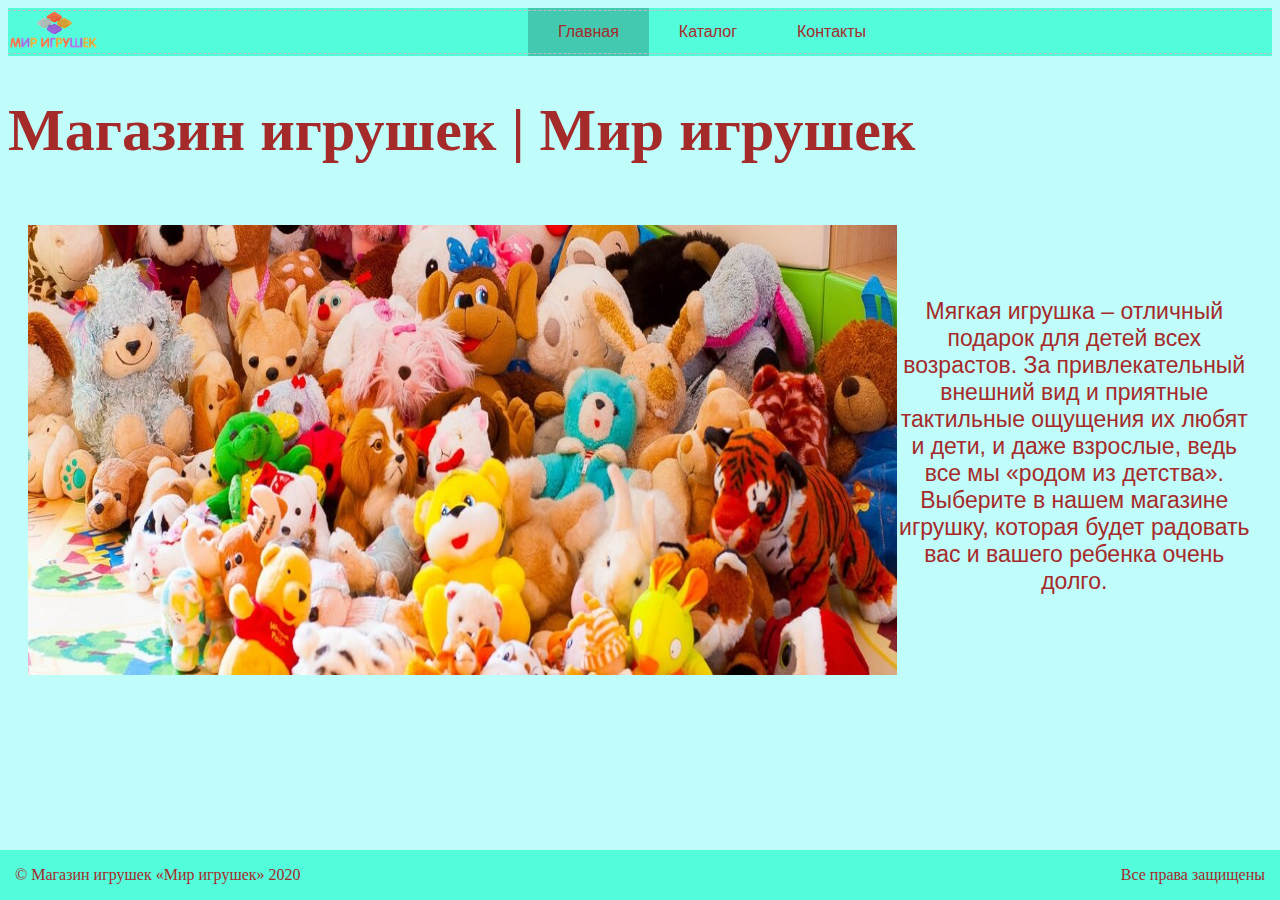
<file: index.html>
<!DOCTYPE html>
<html lang="ru">
<head>
	<meta charset="utf-8">
	<meta name="description" content="Магазин мягких игрушек">
	<link rel="shortcut icon" href="img/иконка.ico" type="image/x-icon">
	<title>Магазин игрушек | Мир игрушек</title>
	<link rel="stylesheet" type="text/css" href="css/style.css">
</head>
<body>
	<header>
		<nav class="top-menu">
			<a href="index.html" style="float:left; margin-top:2px; margin-right:50px;"><img src="img/лого5.jpg" width="90" height="40" alt="логотип"></a>
			<ul class="menu-main">
				<li>
					<a href="index.html" class="current">Главная</a>
				</li>	
				<li>
					<a href="catalog.html">Каталог</a>
				</li>
				<li>
					<a href="contacts.html">Контакты</a>
				</li>
			</ul>
		</nav>
	</header>

	<main>

		<div class="home-h"><h1>Магазин игрушек | Мир игрушек</h1></div>
		<div class="container">
		<div class="home">
			<div class="home-img"><img src="img/игрушки.jpg" width="100%" height="450" alt="Игрушки"></div>
			<div class="home-p"><p>Мягкая игрушка – отличный подарок для детей всех возрастов. За привлекательный внешний вид и приятные тактильные ощущения их любят и дети, и даже взрослые, ведь все мы «родом из детства». Выберите в нашем магазине игрушку, которая будет радовать вас и вашего ребенка очень долго.</p></div>
		</div>
		</div>
	</main>
	<br><br>
	<footer>
		<div class="footer"> 
		<div class="footer1"><p>&copy; Магазин игрушек &laquo;Мир игрушек&raquo; 2020</p></div>
		<div class="footer2"><p>Все права защищены</p></div>
		</div>
	</footer>
</body>
</html>
</file>
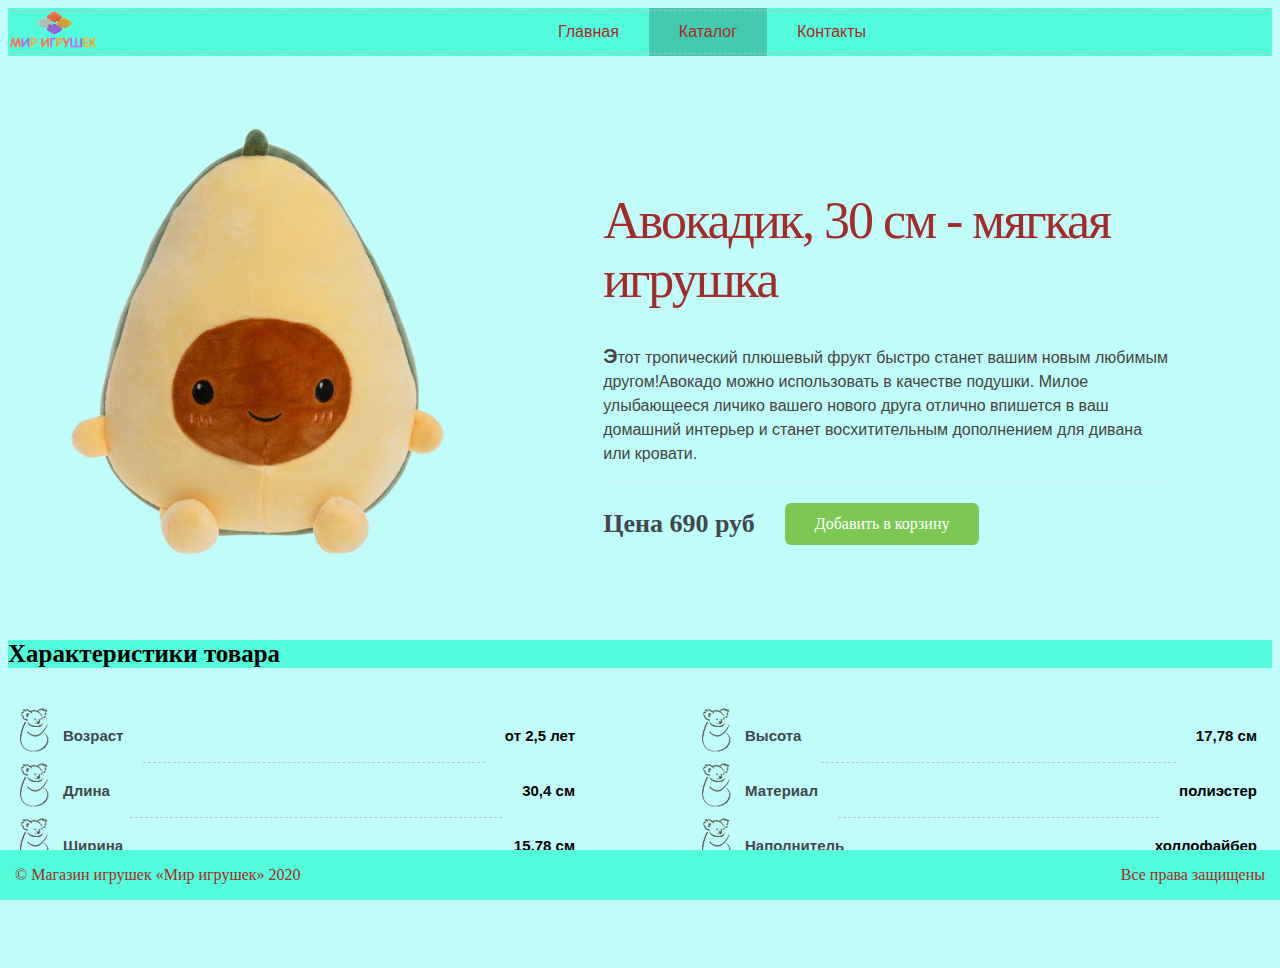
<file: avocado.html>
<!DOCTYPE html>
<html lang="ru">
<head>
	<meta charset="utf-8">
	<meta name="description" content="Магазин мягких игрушек">
	<link rel="shortcut icon" href="img/иконка.ico" type="image/x-icon">
	<title>Магазин игрушек | Мир игрушек</title>
	<link rel="stylesheet" type="text/css" href="css/style.css">
</head>

<body class="specification">
	<header>
		<nav class="top-menu">
			<a href="index.html" style="float:left; margin-top:2px; margin-right:50px;"><img src="img/лого5.jpg" width="90" height="40" alt="логотип"></a>
			<ul class="menu-main">
				<li>
					<a href="index.html">Главная</a>
				</li>	
				<li>
					<a href="catalog.html" class="current">Каталог</a>
				</li>
				<li>
					<a href="contacts.html">Контакты</a>
				</li>
			</ul>
		</nav>
	</header>

	<main>
		<div class="right">
			<a href="img/авокадо.jpg" class="ulightbox"><img src="img/авокадо.png" width="500" height="500" alt="авокадо"></a>
		
 			<div class="right-column">
				<div class="product-description">
					<h1>Авокадик, 30 см - мягкая игрушка</h1>
					<p>Этот тропический плюшевый фрукт быстро станет вашим новым любимым другом!Авокадо можно использовать в качестве подушки. Милое улыбающееся личико вашего нового друга отлично впишется в ваш домашний интерьер и станет восхитительным дополнением для дивана или кровати.</p>
				</div>
				<div class="product-price"><span>Цена 690 руб</span>
					<a class="cart-btn" href="#">Добавить в корзину</a>
				</div>
			</div>
		</div>

		<div>
			<h2>Характеристики товара</h2>
			<div class="features">
			<ul class="products">
				<li>
					<div class="label">Возраст</div>
					<div class="line"></div>
					<div class=" value">от 2,5 лет</div>
				</li>
				<li>
					<div class="label">Длина</div>
					<div class="line"></div>
					<div class=" value">30,4 см</div>
				</li>
				<li>
					<div class="label">Ширина</div>
					<div class="line"></div>
					<div class=" value">15,78 см</div>
				</li>
				<li>
					<div class="label">Высота</div>    
					<div class="line"></div>
					<div class=" value">17,78 см</div>
				</li>
				<li>
					<div class="label">Материал</div>
					<div class="line"></div>
					<div class=" value">полиэстер</div>
				</li>
				<li>
					<div class="label">Наполнитель</div>
					<div class="line"></div>
					<div class=" value">холлофайбер</div>
				</li>
			</ul>
			</div>
		</div><br><br><br><br>
	</main>
	
	<footer>
		<div class="footer"> 
		<div class="footer1"><p>&copy; Магазин игрушек &laquo;Мир игрушек&raquo; 2020</p></div>
		<div class="footer2"><p>Все права защищены</p></div>
		</div>
	</footer>
</html>
</file>
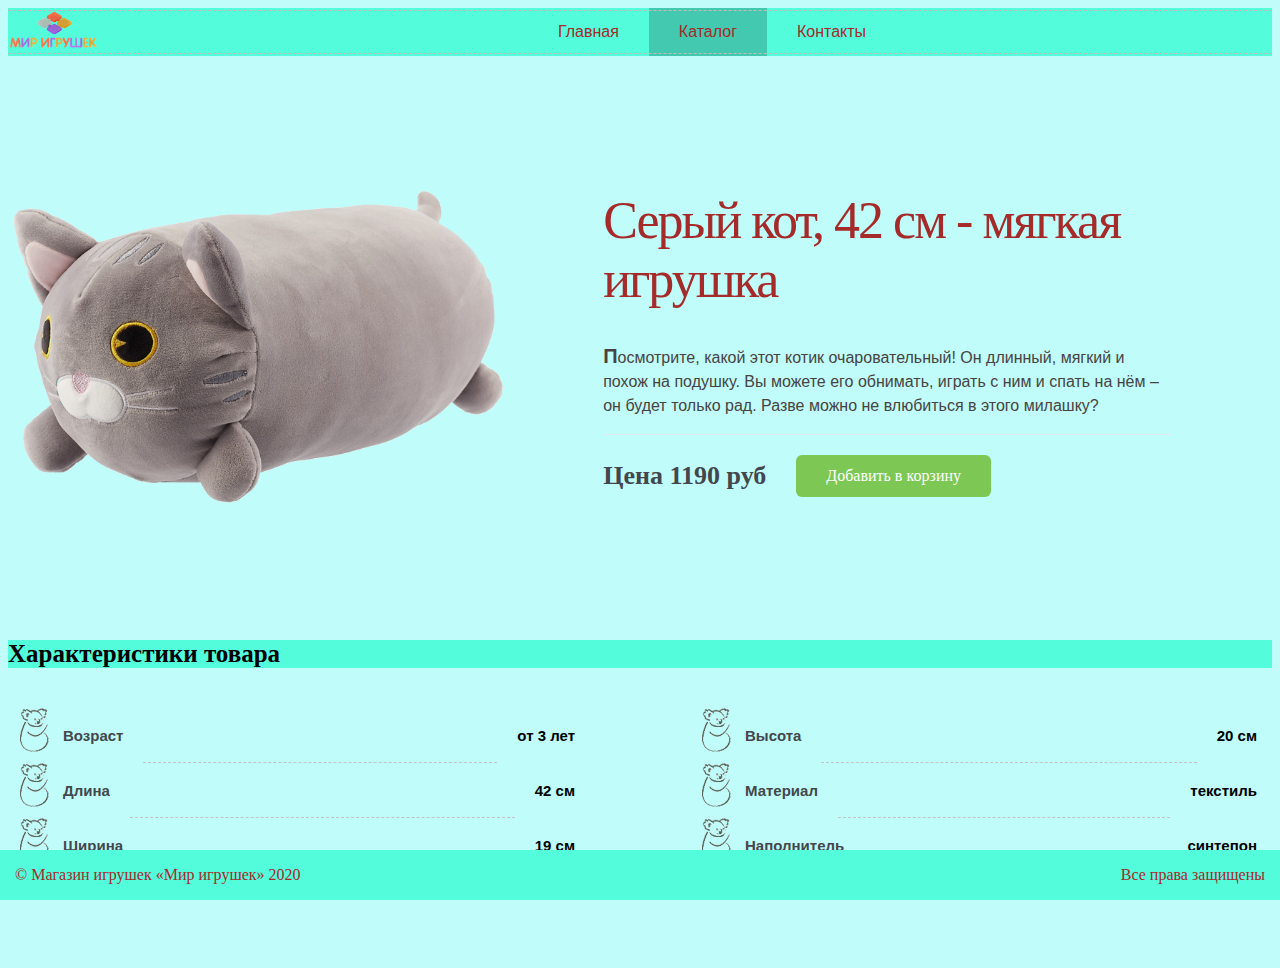
<file: cat.html>
<!DOCTYPE html>
<html lang="ru">
<head>
	<meta charset="utf-8">
	<meta name="description" content="Магазин мягких игрушек">
	<link rel="shortcut icon" href="img/иконка.ico" type="image/x-icon">
	<title>Магазин игрушек | Мир игрушек</title>
	<link rel="stylesheet" type="text/css" href="css/style.css">
</head>

<body class="specification">
	<header>
		<nav class="top-menu">
			<a href="index.html" style="float:left; margin-top:2px; margin-right:50px;"><img src="img/лого5.jpg" width="90" height="40" alt="логотип"></a>
			<ul class="menu-main">
				<li>
					<a href="index.html">Главная</a>
				</li>	
				<li>
					<a href="catalog.html" class="current">Каталог</a>
				</li>
				<li>
					<a href="contacts.html">Контакты</a>
				</li>
			</ul>
		</nav>
	</header>

	<main>
		<div class="right">
			<a href="img/котик.jpg" class="ulightbox"><img src="img/котик.png" width="500" height="500" alt="Котик"></a>
		
 			<div class="right-column">
				<div class="product-description">
					<h1>Серый кот, 42 см - мягкая игрушка</h1>
					<p>Посмотрите, какой этот котик очаровательный! Он длинный, мягкий и похож на подушку. Вы можете его обнимать, играть с ним и спать на нём – он будет только рад. Разве можно не влюбиться в этого милашку?</p>
				</div>
				<div class="product-price"><span>Цена 1190 руб</span>
					<a class="cart-btn" href="#">Добавить в корзину</a>
				</div>
			</div>
		</div>

		<div>
			<h2>Характеристики товара</h2>
			<div class="features">
			<ul class="products">
				<li>
					<div class="label">Возраст</div>
					<div class="line"></div>
					<div class=" value">от 3 лет</div>
				</li>
				<li>
					<div class="label">Длина</div>
					<div class="line"></div>
					<div class=" value">42 см</div>
				</li>
				<li>
					<div class="label">Ширина</div>
					<div class="line"></div>
					<div class=" value">19 см</div>
				</li>
				<li>
					<div class="label">Высота</div>
					<div class="line"></div>
					<div class=" value">20 см</div>
				</li>
				<li>
					<div class="label">Материал</div>
					<div class="line"></div>
					<div class=" value">текстиль</div>
				</li>
				<li>
					<div class="label">Наполнитель</div>
					<div class="line"></div>
					<div class=" value">синтепон</div>
				</li>
			</ul>
			</div>
		</div><br><br><br><br>
	</main>
	
	<footer>
		<div class="footer"> 
		<div class="footer1"><p>&copy; Магазин игрушек &laquo;Мир игрушек&raquo; 2020</p></div>
		<div class="footer2"><p>Все права защищены</p></div>
		</div>
	</footer>
</html>
</file>
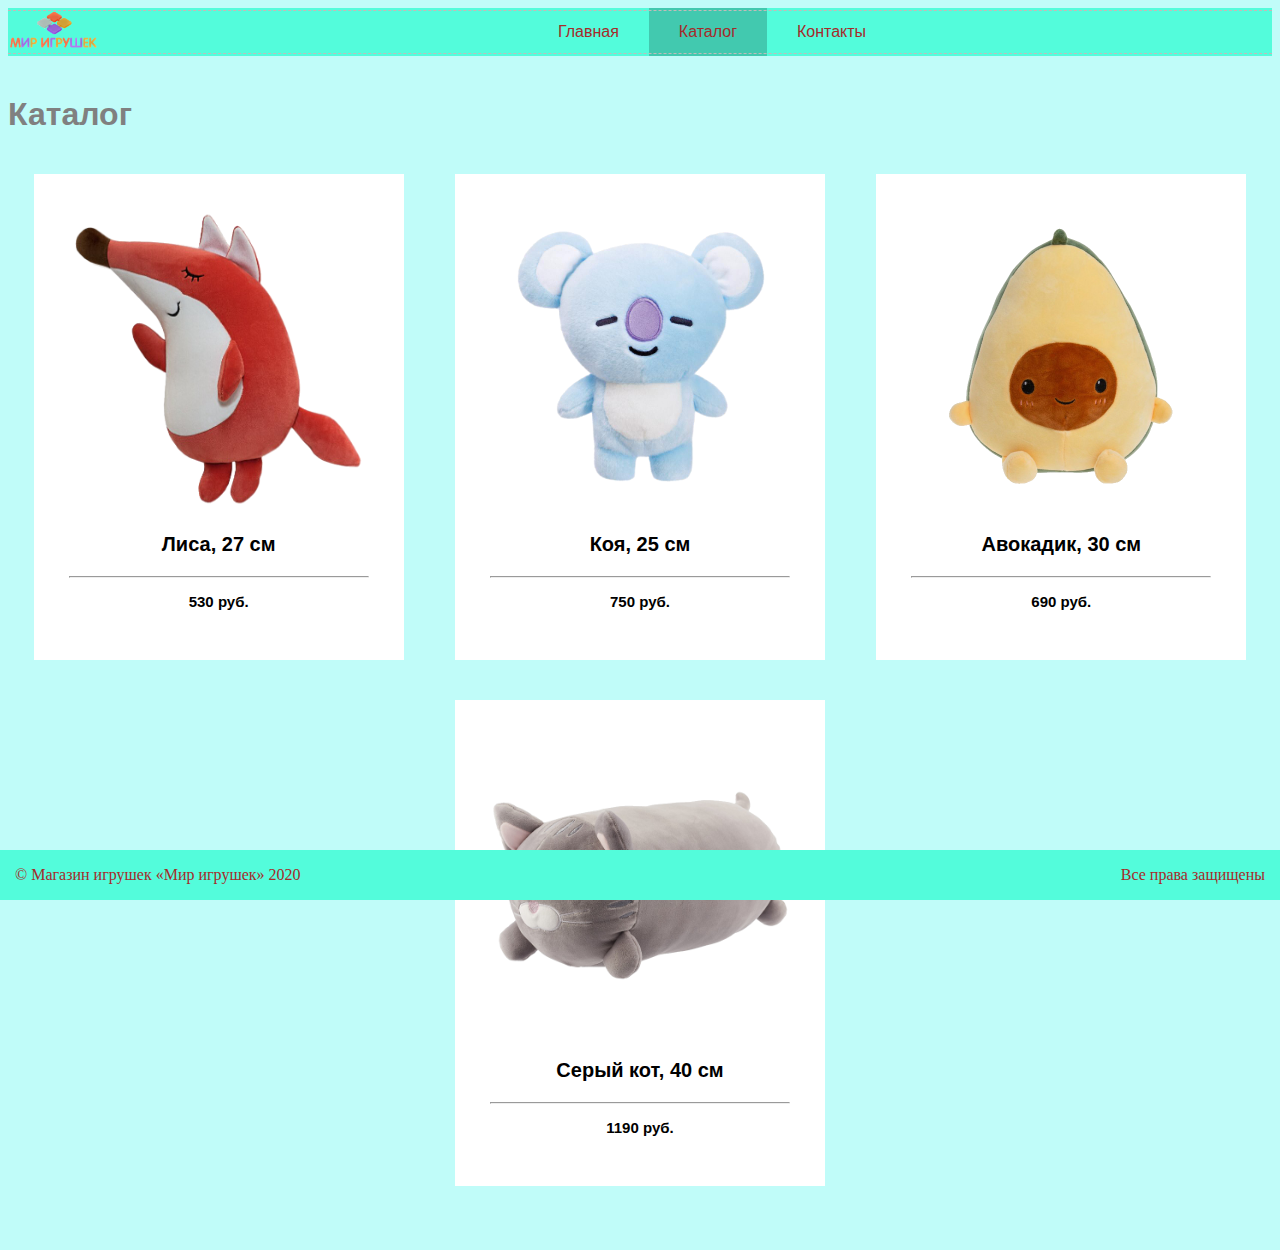
<file: catalog.html>
<!DOCTYPE html>
<html lang="ru">
<head>
	<meta charset="utf-8">
	<meta name="description" content="Магазин мягких игрушек">
	<link rel="shortcut icon" href="img/иконка.ico" type="image/x-icon">
	<title>Магазин игрушек | Мир игрушек</title>
	<link rel="stylesheet" type="text/css" href="css/style.css">
</head>
<body>
	<header>
		<nav class="top-menu">
			<a href="index.html" style="float:left; margin-top:2px; margin-right:50px;"><img src="img/лого5.jpg" width="90" height="40" alt="логотип"></a>
			<ul class="menu-main">
				<li>
					<a href="index.html">Главная</a>
				</li>	
				<li>
					<a href="catalog.html" class="current">Каталог</a>
				</li>
				<li>
					<a href="contacts.html">Контакты</a>
				</li>
			</ul>
		</nav>
	</header>
	<main>
		<div class="catalog">
			<div class="section">
				<h1>Каталог</h1>
			</div>
			<div class="section boxes">

				<div class="box">
					<a href="fox.html" class="button">
						<img src="img/лиса.png" width="300" height="300" alt="Лиса"></a>
						<div class="figcaption">
							<p class="one">Лиса, 27 см</p><hr>
							<p class="two">530 руб.</p>
							
						</div>
							
				</div>

				<div class="box">
					<a href="koya.html" class="button">
						<img src="img/коя.png" width="300" height="300" alt="Коя"></a>
						<div class="figcaption">
							<p class="one">Коя, 25 см</p><hr>
							<p class="two">750 руб.</p>
						</div>
							
				</div>

				<div class="box">
					<a href="avocado.html" class="button"> 
						<img src="img/авокадо.png" width="300" height="300" alt="Авокадо"></a>
						<div class="figcaption">
							<p class="one">Авокадик, 30 см</p><hr>
							<p class="two">690 руб.</p>
						</div>
						
					
				</div>

				<div class="box">
					<a href="cat.html" class="button">
						<img src="img/котик.png" width="300" height="300" alt="Котик"></a>
						<div class="figcaption">
							<p class="one">Серый кот, 40 см</p><hr>
							<p class="two">1190 руб.</p>
						</div>
						
				</div>
			</div>
		</div>
	</main>
	<br><br>
	<footer>
		<div class="footer"> 
		<div class="footer1"><p>&copy; Магазин игрушек &laquo;Мир игрушек&raquo; 2020</p></div>
		<div class="footer2"><p>Все права защищены</p></div>
		</div>
	</footer>
</body>
</html>
</file>
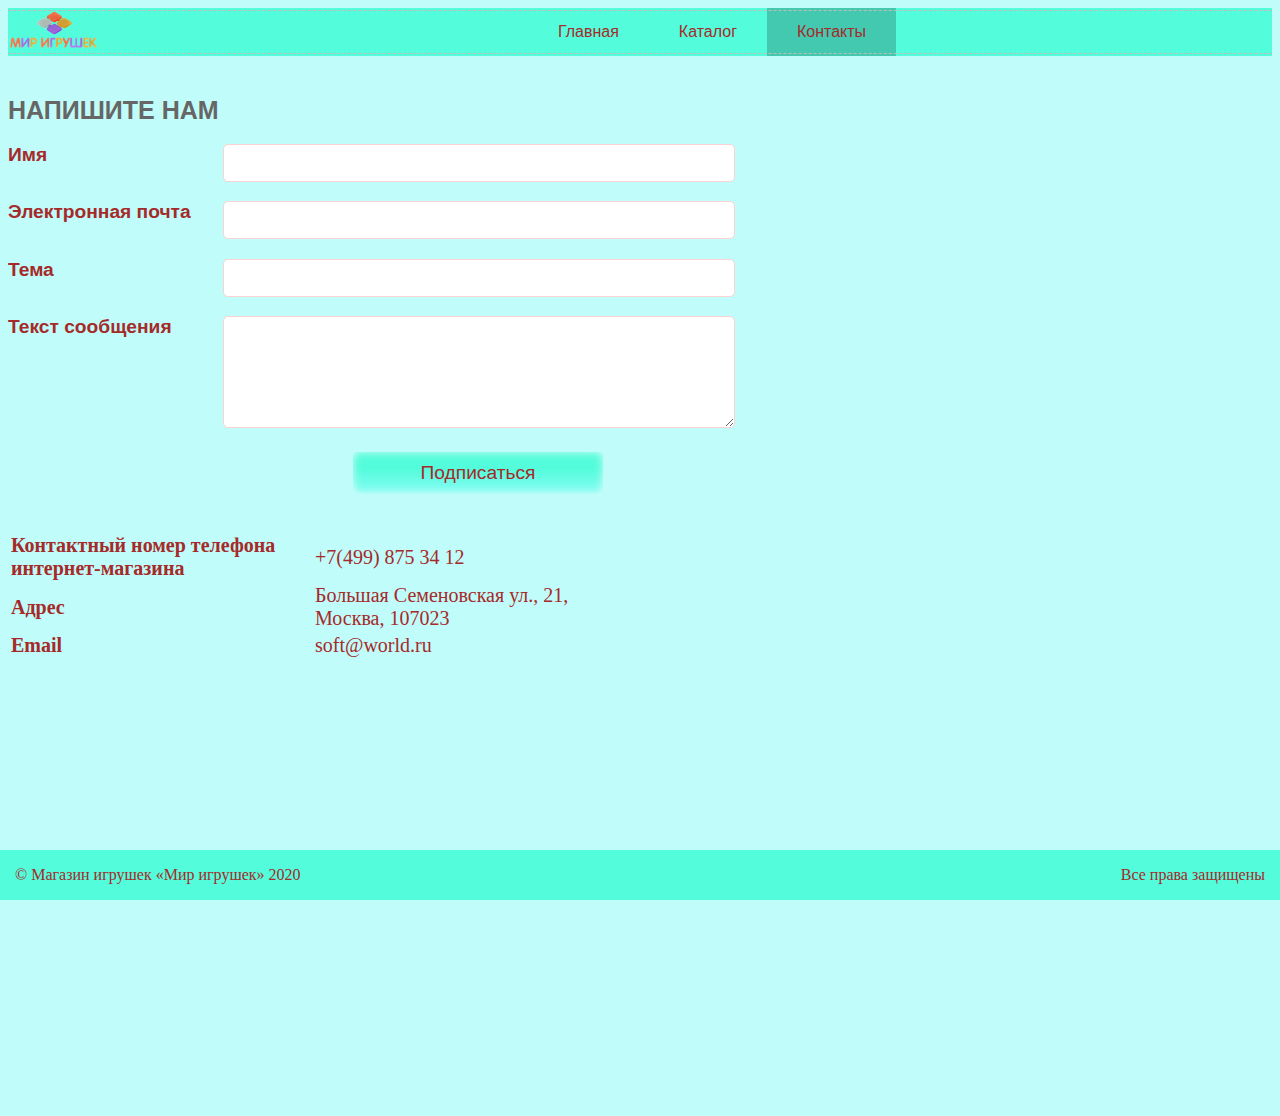
<file: contacts.html>
<!DOCTYPE html>
<html lang="ru">
<head>
	<meta charset="utf-8">
	<meta name="description" content="Магазин мягких игрушек">
	<link rel="shortcut icon" href="img/иконка.ico" type="image/x-icon">
	<title>Магазин игрушек | Мир игрушек</title>
	<link rel="stylesheet" type="text/css" href="css/style.css">
</head>
<body>
	<header>
		<nav class="top-menu">
			<a href="index.html" style="float:left; margin-top:2px; margin-right:50px;"><img src="img/лого5.jpg" width="90" height="40" alt="логотип"></a>
			<ul class="menu-main">
				<li>
					<a href="index.html">Главная</a>
				</li>	
				<li>
					<a href="catalog.html">Каталог</a>
				</li>
				<li>
					<a href="contacts.html" class="current">Контакты</a>
				</li>
			</ul>
		</nav>
	</header>
	<main class="contacts">
		<h1>Напишите нам</h1>
		<form class="subform"  method="post" action="contacts.html">
			<p>
				<label for="name" class="label">Имя</label>
				<input type="text" name="name" id="name">
			</p>
			<p>
				<label for="email" class="label">Электронная почта</label>
				<input type="email" name="email" id="email">
			</p>
			<p>
				<label for="refer" class="label">Тема</label>
				<input type="text" name="refer" id="refer">
			</p>
			<p>
				<label for="comments" class="label">Текст сообщения</label>
				<textarea name="comments" cols="35" rows="4" id="comments"></textarea>
			</p>
			<p>
				<input type="submit" value="Подписаться">
			</p> 
		</form>
		<br>
		<table>
			<tr>
				<td class="td">Контактный номер телефона интернет-магазина</td><td>+7(499) 875 34 12</td>
			</tr>
			<tr>
				<td class="td">Адрес</td><td>Большая Семеновская ул., 21, Москва, 107023</td>
			</tr>
			<tr>
				<td class="td">Email</td><td>soft@world.ru</td>
			</tr>
		</table>
		<br>
		<iframe src="https://www.google.com/maps/embed?pb=!1m18!1m12!1m3!1d2243.614245920207!2d37.704698215804676!3d55.782571297163265!2m3!1f0!2f0!3f0!3m2!1i1024!2i768!4f13.1!3m3!1m2!1s0x46b5357208fc0ee9%3A0x2e2d0583d7bdaea3!2z0JzRj9Cz0LrQuNC1INC40LPRgNGD0YjQutC4!5e0!3m2!1sru!2sru!4v1607635526306!5m2!1sru!2sru"  allowfullscreen="" aria-hidden="false" tabindex="0"></iframe>
	</main>
	<br><br>
	<footer>
		<div class="footer"> 
		<div class="footer1"><p>&copy; Магазин игрушек &laquo;Мир игрушек&raquo; 2020</p></div>
		<div class="footer2"><p>Все права защищены</p></div>
		</div>
	</footer>
</body>
</html>
</file>
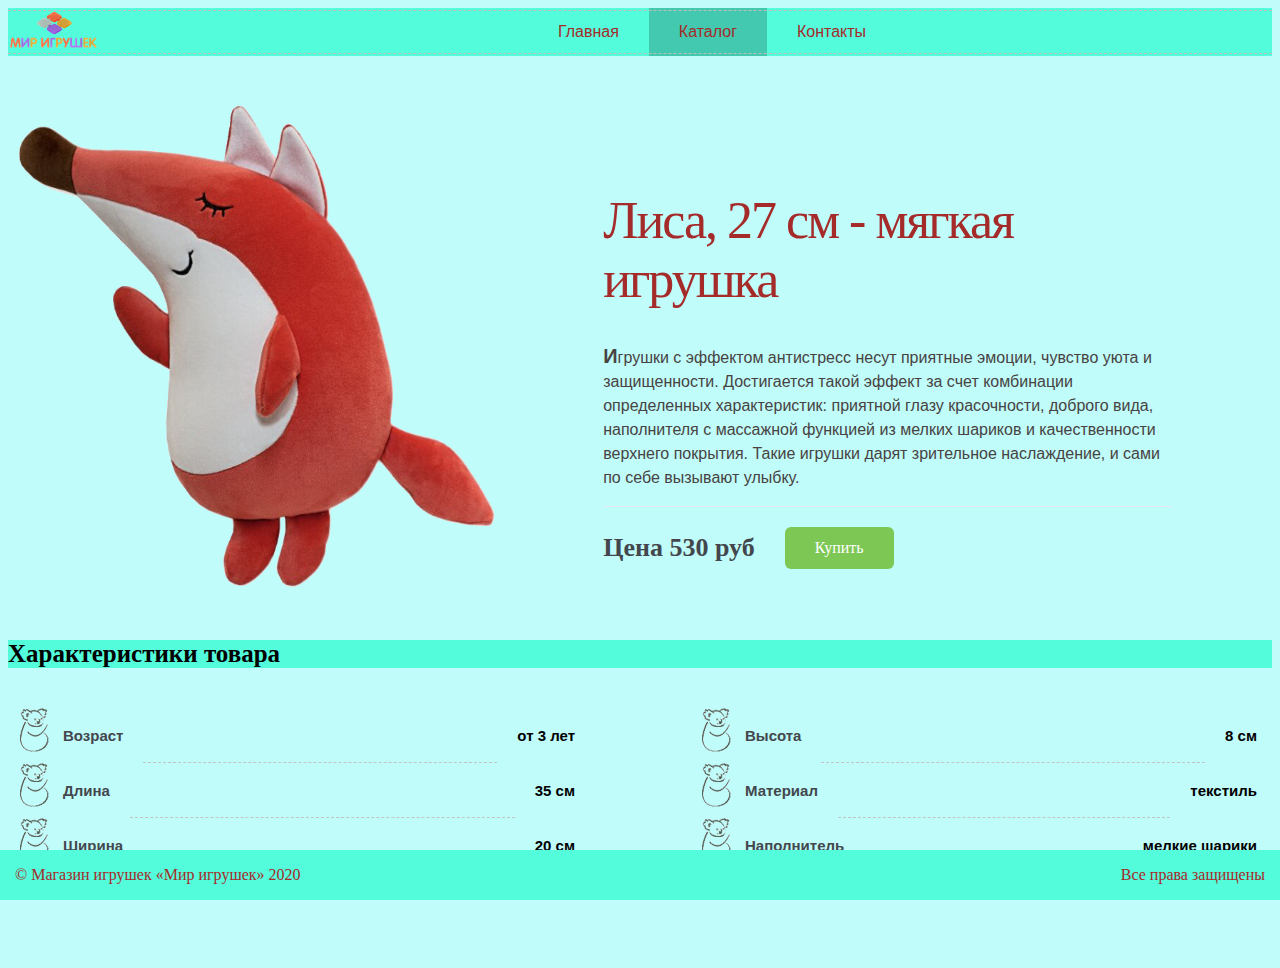
<file: fox.html>
<!DOCTYPE html>
<html lang="ru">
<head>
	<meta charset="utf-8">
	<meta name="description" content="Магазин мягких игрушек">
	<link rel="shortcut icon" href="img/иконка.ico" type="image/x-icon">
	<title>Магазин игрушек | Мир игрушек</title>
	<link rel="stylesheet" type="text/css" href="css/style.css">
</head>

<body class="specification">
	<header>
		<nav class="top-menu">
			<a href="index.html" style="float:left; margin-top:2px; margin-right:50px;"><img src="img/лого5.jpg" width="90" height="40" alt="логотип"></a>
			<ul class="menu-main">
				<li>
					<a href="index.html">Главная</a>
				</li>	
				<li>
					<a href="catalog.html" class="current">Каталог</a>
				</li>
				<li>
					<a href="contacts.html">Контакты</a>
				</li>
			</ul>
		</nav>
	</header>

	<main>
		<div class="right">
			<a href="img/лиса.jpg" class="ulightbox" ><img src="img/лиса.png" width="500" height="500" alt="Лиса"></a>
		
 			<div class="right-column">
				<div class="product-description">
					<h1>Лиса, 27 см - мягкая игрушка </h1>
					<p>Игрушки с эффектом антистресс несут приятные эмоции, чувство уюта и защищенности. Достигается такой эффект за счет комбинации определенных характеристик: приятной глазу красочности, доброго вида, наполнителя с массажной функцией из мелких шариков и качественности верхнего покрытия. Такие игрушки дарят зрительное наслаждение, и сами по себе вызывают улыбку.</p>
				</div>
				<div class="product-price"><span>Цена 530 руб</span>
					<a class="cart-btn" href="#">Купить</a>
				</div>
			</div>
		</div>

		<div>
			<h2>Характеристики товара</h2>
			<div class="features">
			<ul class="products">
				<li>
					<div class="label">Возраст</div>
					<div class="line"></div>
					<div class=" value">от 3 лет</div>
				</li>
				<li>
					<div class="label">Длина</div>
					<div class="line"></div>
					<div class=" value">35 см</div>
				</li>
				<li>
					<div class="label">Ширина</div>
					<div class="line"></div>
					<div class=" value">20 см</div>
				</li>
				<li>
					<div class="label">Высота</div>
					<div class="line"></div>
					<div class=" value">8 см</div>
				</li>
				<li>
					<div class="label">Материал</div>
					<div class="line"></div>
					<div class=" value">текстиль</div>
				</li>
				<li>
					<div class="label">Наполнитель</div>
					<div class="line"></div>
					<div class=" value">мелкие шарики</div>
				</li>
			</ul>
			</div>
		</div><br><br><br><br>
	</main>
	
	<footer>
		<div class="footer"> 
		<div class="footer1"><p>&copy; Магазин игрушек &laquo;Мир игрушек&raquo; 2020</p></div>
		<div class="footer2"><p>Все права защищены</p></div>
		</div>
	</footer>
</html>
</file>
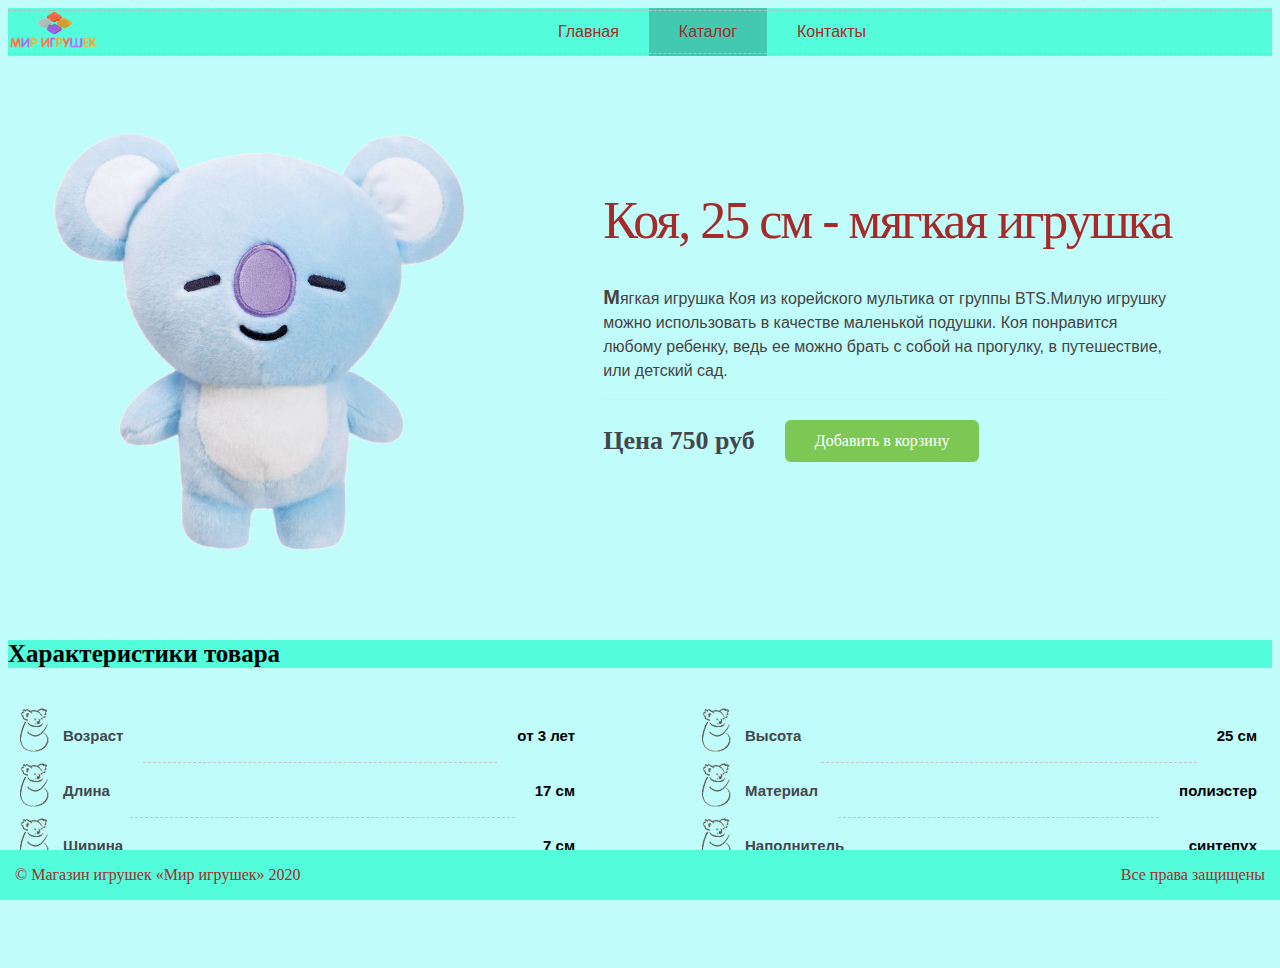
<file: koya.html>
<!DOCTYPE html>
<html lang="ru">
<head>
	<meta charset="utf-8">
	<meta name="description" content="Магазин мягких игрушек">
	<link rel="shortcut icon" href="img/иконка.ico" type="image/x-icon">
	<title>Магазин игрушек | Мир игрушек</title>
	<link rel="stylesheet" type="text/css" href="css/style.css">
</head>

<body class="specification">
	<header>
		<nav class="top-menu">
			<a href="index.html" style="float:left; margin-top:2px; margin-right:50px;"><img src="img/лого5.jpg" width="90" height="40" alt="логотип"></a>
			<ul class="menu-main">
				<li>
					<a href="index.html">Главная</a>
				</li>	
				<li>
					<a href="catalog.html" class="current">Каталог</a>
				</li>
				<li>
					<a href="contacts.html">Контакты</a>
				</li>
			</ul>
		</nav>
	</header>

	<main>
		<div class="right">
			<a href="img/коя.jpg" class="ulightbox"><img src="img/коя.png" width="500" height="500" alt="Коя"></a>
		
 			<div class="right-column">
				<div class="product-description">
					<h1>Коя, 25 см - мягкая игрушка</h1>
					<p>Мягкая игрушка Коя из корейского мультика от группы BTS.Милую игрушку можно использовать в качестве маленькой подушки. Коя понравится любому ребенку, ведь ее можно брать с собой на прогулку, в путешествие, или детский сад.</p>
				</div>
				<div class="product-price"><span>Цена 750 руб</span>
					<a class="cart-btn" href="#">Добавить в корзину</a>
				</div>
			</div>
		</div>

		<div>
			<h2>Характеристики товара</h2>
			<div class="features">
			<ul class="products">
				<li>
					<div class="label">Возраст</div>
					<div class="line"></div>
					<div class=" value">от 3 лет</div>
				</li>
				<li>
					<div class="label">Длина</div>
					<div class="line"></div>
					<div class=" value">17 см</div>
				</li>
				<li>
					<div class="label">Ширина</div>
					<div class="line"></div>
					<div class=" value">7 см</div>
				</li>
				<li>
					<div class="label">Высота</div>
					<div class="line"></div>
					<div class=" value">25 см</div>
				</li>
				<li>
					<div class="label">Материал</div>
					<div class="line"></div>
					<div class=" value">полиэстер</div>
				</li>
				<li>
					<div class="label">Наполнитель</div>
					<div class="line"></div>
					<div class=" value">синтепух</div>
				</li>
			</ul>
			</div>
		</div><br><br><br><br>
	</main>
	
	<footer>
		<div class="footer"> 
		<div class="footer1"><p>&copy; Магазин игрушек &laquo;Мир игрушек&raquo; 2020</p></div>
		<div class="footer2"><p>Все права защищены</p></div>
		</div>
	</footer>
</html>
</file>
<file: css/style.css>
body {
	background-color:#c0fcf9;
}
.container {
  min-width: 900px;
  margin: 0 auto;
  padding: 20px;
}

/*Навигация сайта*/ 
.top-menu {
  margin-bottom: 40px;
  position: relative;
  background: #53fcdb;  
}
.top-menu:before,
.top-menu:after {
  content: "";
  position: absolute;
  left: 0;
  width: 100%;
  height: 2px;
}
.top-menu:before {
  top: 0;
  border-bottom: 1px dashed #c4b9b9;
}
.top-menu:after {
  bottom: 0;
  border-top: 1px dashed #c4b9b9;
}
.menu-main {
  list-style: none;
  padding: 0;
  margin: 0;
  text-align: center;
}
.menu-main li {
  display: inline-block;
  margin-right: -4px;

}
.menu-main a {
  text-decoration: none;
  display: inline-block;
  padding: 15px 30px;
  margin: 0 0px;
  font-family: 'PT Sans Caption', sans-serif;
  color: #a52a2a;
}
.menu-main a.current,
.menu-main a:hover {
  background: rgba(0,0,0,.2);
}



/*Заголовки в товарах*/
body.specification h2 {
  color: black;
  font-size: 25px;
  font-weight: 700;
  background-color: #53fcdb;
  margin: 40px 0;
}

/*Подробное описание товара*/
.product-description p {
  color: #484343;
  font-size: 16px;
  font-weight: 400;
  line-height: 24px;
  text-align: left;
}
.product-description p:first-letter {
  font-weight: bold;
  font-size: 20px;
}

/*Характеристика товара*/
body.specification .products {
  font-size: 15px;
  line-height: 55px;
  color: #43474D;
  font-weight: 900;

}

body.specification .products li div {
  margin: 0 10px;
}

body.specification .products li {
  list-style: none;
  background: url(../img/иконка.ico) no-repeat;
  padding-left: 40px;
  display: flex;
  margin: 0 5px;
  font-family:  Tahoma, Geneva, sans-serif;
}


/*Формы*/
input, 
textarea {
  text-transform: capitalize;
}
.subform {
  font-size: 1.2em;
  color: #a52a2a;
  font-family:  Tahoma, Geneva, sans-serif;
}
.subform .label {
  display: inline-block;
  width: 200px;
  vertical-align: top;
  text-align: left;
  margin-right: 10px;
  font-weight: bold;
}
.subform input, .subform textarea {
  border-radius: 5px;
  border: 1px solid #fcd2d2;
  background-color: white;
  color: #858585;
  font-size: 22px;
  box-shadow: inset 0 0 10px rgba(255, 255, 255,.75);
  width: 500px;
  padding: 5px;
}
.subform input:focus, .subform textarea:focus {
  background-color: white;
  color: black;
  border: 1px solid white;
}
.subform input[type="submit"] {
  margin-left: 345px;
  padding: 10px 25px;
  font-size: 1em;
  color: #a52a2a;
  background: #fcdad2;
  background: linear-gradient(to bottom, #53fcdb 40%, #88fcf5);
  border: none;
  border-radius: 5px;
  width: 250px;
}

/*Главная страница*/
.home {
display: flex;
flex-direction: row;
}
.home-p {
  margin-top: 50px;
  width: 500px;
  height: 150px;
  text-align: center;
  font-size: 23px;
  font-family: 'PT Sans Caption', sans-serif;
  color: #a52a2a;
}
.home-h {
  font-size: 30px;
  color: #a52a2a;
}


/*Каталог*/
.section h1 {
  font-family:  Tahoma, Geneva, sans-serif;
  color: grey;
}
.boxes {
  display: flex;
  flex-flow: row wrap;
  justify-content: space-around;
}
.figcaption .one {
  font-size: 20px;
  text-align: center;
  color: black;
  font-weight: bold;
  font-family:  Tahoma, Geneva, sans-serif;
}
.figcaption .two {
  font-size: 15px;
  text-align: center;
  color: black;
  font-weight: bold;
  font-family:  Tahoma, Geneva, sans-serif;
}
.box {
  padding: 35px;
  background-color: #fff;
  margin: 20px;
}
.box a {
  text-decoration: none;
}
.right {
  display: flex;
  flex-direction: row;
  justify-content: space-between;
}
.right-column {
  width: 45%;
  margin-top: 60px;
  margin-right: 100px;
}
.product-description {
  border-bottom: 1px solid #E1E8EE;
  margin-bottom: 20px;
}
.product-description h1 {
  font-weight: 300;
  font-size: 52px;
  color: #a52a2a;
  letter-spacing: -2px;
}
.product-description p {
  font-family:  Tahoma, Geneva, sans-serif;
}
.product-price {
  display: flex;
  align-items: center;
}
.product-price span {
  font-size: 26px;
  font-weight: 300;
  color: #43474D;
  margin-right: 20px;
  font-weight: 900;
}
.cart-btn {
  display: inline-block;
  background-color: #7DC855;
  border-radius: 6px;
  font-size: 16px;
  color: #FFFFFF;
  text-decoration: none;
  padding: 12px 30px;
  transition: all .5s;
  margin-left: 10px;
}
.cart-btn:hover {
  background-color: #64af3d;
}
 /*Характеристика товара каталога*/
.products{
  padding-left:0;
  list-style:none
}
.label {
  white-space:nowrap;
  font-weight:700
}
.value {
  text-align:right;
  color:#000
}
.line {
 -webkit-flex:1 0 0;
  flex:1 0 0;
  flex-wrap: 1;
  margin: 0px 7px 0;
  border-bottom: 1px dashed #c4c4c4;
  position: relative;
}
.features .products {
  -webkit-column-count:2;
  -moz-column-count:2;
  column-count:2;
  -webkit-column-gap:100px;
  -moz-column-gap:100px;
  column-gap:100px
}

/*футер*/
footer {
  background-color: #53fcdb;
  position: fixed;
  bottom: 0;
  left: 0;
  right: 0;
  padding: 0;
  color: white;
}
.footer {
  display: block;
  color: #a52a2a;
}
.footer1 {
  float: left;
  margin-left: 15px;
}
.footer2 {
  float: right;
  margin-right: 15px;
}

.contacts table{
  color: #a52a2a;
  font-size: 20px;
}
.contacts td {
  width: 300px;
}
.contacts .td {
  font-weight: bold;
}
.contacts h1 {
  font-weight: bold;
  font-size: 25px;
  font-family: 'PT Sans Caption', sans-serif;
  text-transform: uppercase;
  color: #666666;
}

/*Карта*/
iframe {
  margin-bottom: 40px;
  width: 750px; 
  height: 350px;
  border:0;
}
</file>
